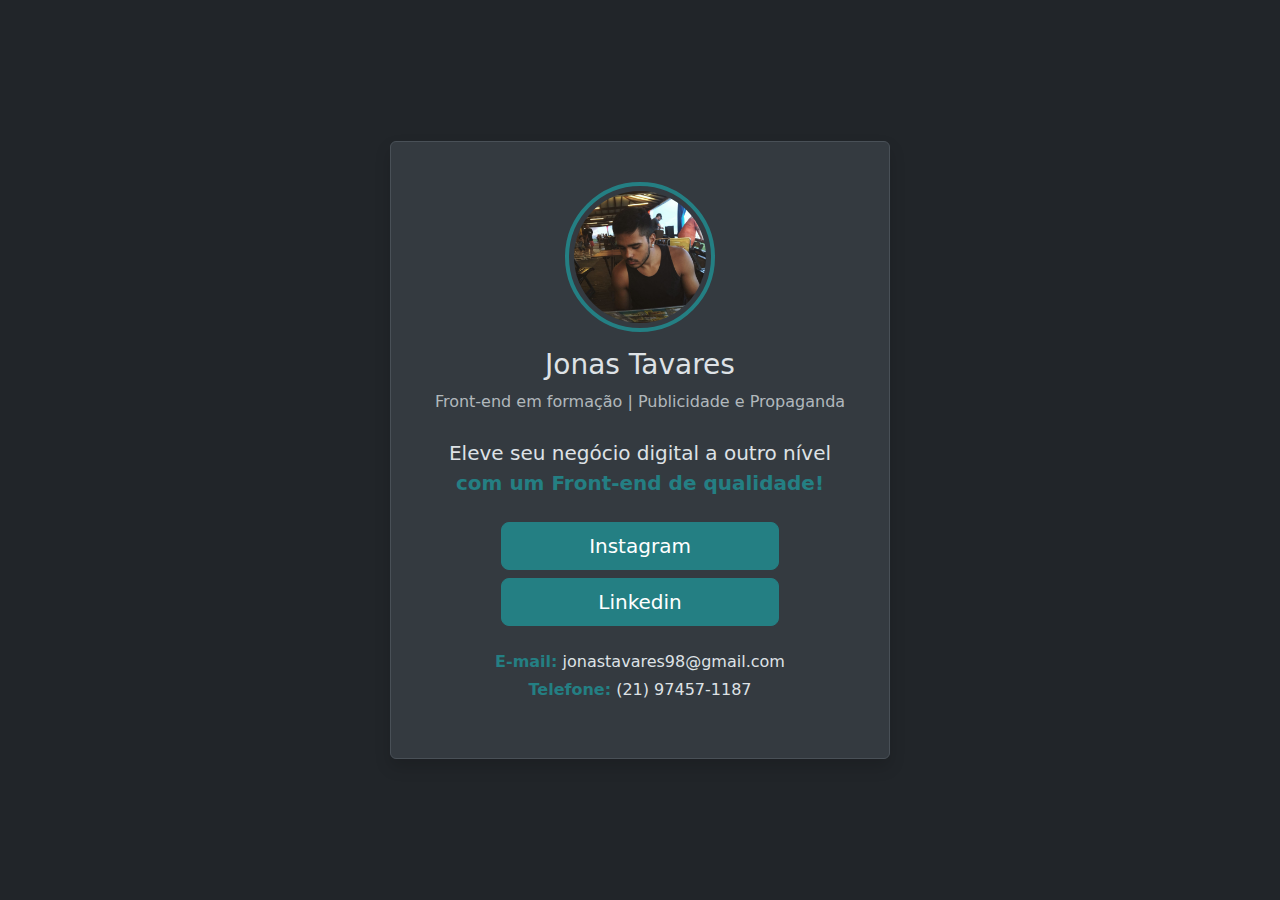
<file: index.html>
<!DOCTYPE html>
<html lang="pt-br" data-bs-theme="dark">
<head>
    <meta charset="UTF-8">
    <meta name="viewport" content="width=device-width, initial-scale=1.0">
    <title>Jonas Tavares - Portfólio</title>
    
    <link href="https://cdn.jsdelivr.net/npm/bootstrap@5.3.3/dist/css/bootstrap.min.css" rel="stylesheet" integrity="sha384-QWTKZyjpPEjISv5WaRU9OFeRpok6YctnYmDr5pNlyT2bRjXh0JMhjY6hW+ALEwIH" crossorigin="anonymous">
    
    <link rel="stylesheet" href="style.css"> 
</head>
<body>
    <main class="container d-flex align-items-center justify-content-center vh-100">
        <div class="card text-center p-4 shadow">
            <div class="card-body">
                <img src="img-20180330.jpg" alt="Foto do Jonas Tavares" class="profile-picture mb-3">

                <h1 class="card-title h3">Jonas Tavares</h1>
                <p class="text-body-secondary mb-4">Front-end em formação | Publicidade e Propaganda</p>
                
                <p class="lead mb-4">
                    Eleve seu negócio digital a outro nível <span class="custom-highlight">com um Front-end de qualidade!</span>
                </p>
                
                <div class="d-grid gap-2 col-8 mx-auto mb-4">
                    <a href="https://www.instagram.com/_tavariuss/" target="_blank" class="btn btn-lg custom-btn">Instagram</a> 
                    <a href="https://www.linkedin.com/in/jonas-tavares-984315160/" target="_blank" class="btn btn-lg custom-btn">Linkedin</a>
                </div>
                
                <footer class="mt-4">
                    <p class="mb-1"><span class="custom-highlight">E-mail:</span> jonastavares98@gmail.com</p>
                    <p><span class="custom-highlight">Telefone:</span> (21) 97457-1187</p>
                </footer>
            </div>
        </div>
    </main>

    <script src="https://cdn.jsdelivr.net/npm/bootstrap@5.3.3/dist/js/bootstrap.bundle.min.js" integrity="sha384-YvpcrYf0tY3lHB60NNkmXc5s9fDVZLESaAA55NDzOxhy9GkcIdslK1eN7N6jIeHz" crossorigin="anonymous"></script>
</body>
</html>
</file>
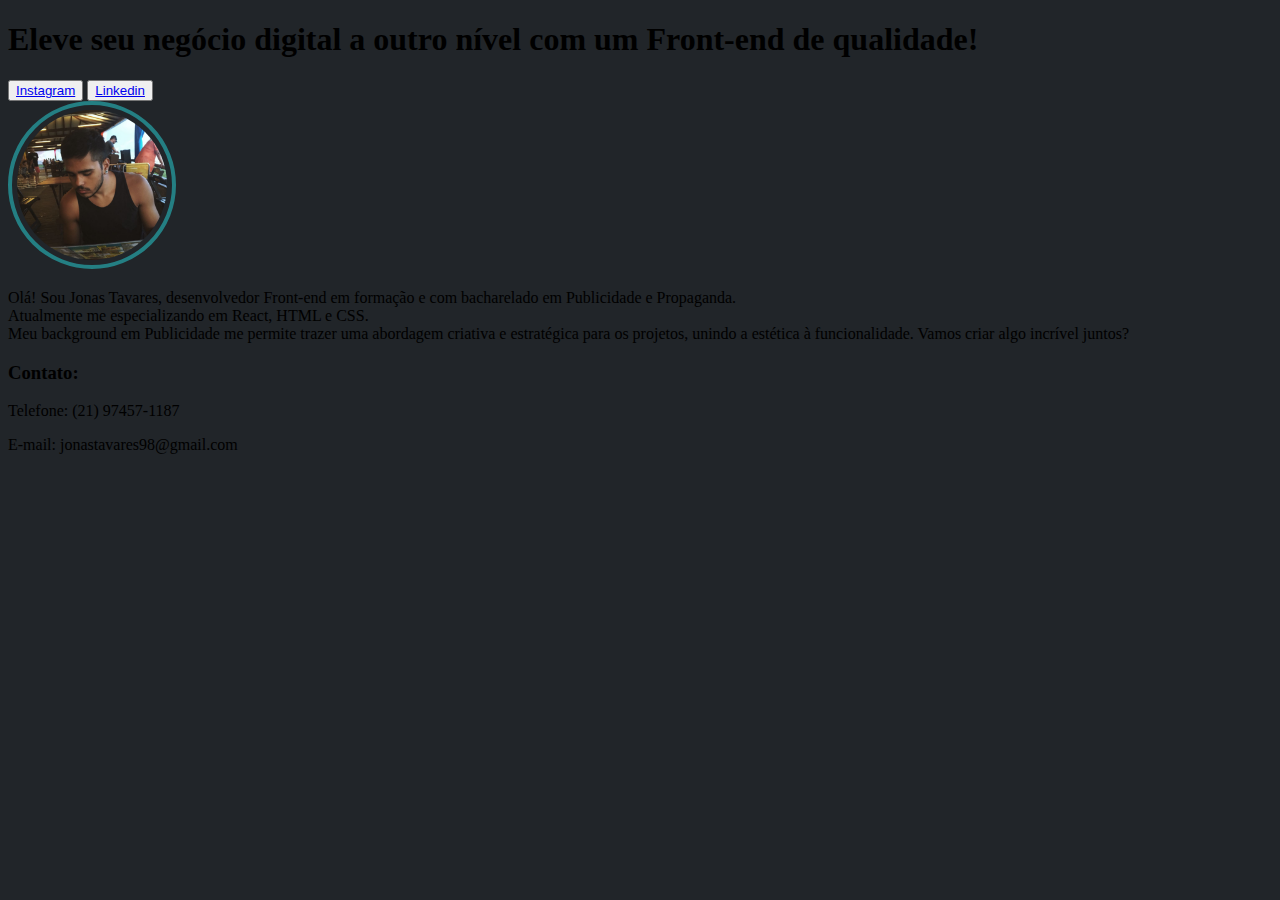
<file: linktree.html>
<!DOCTYPE html>
<html lang="pt-br">
<head>
    <meta charset="UTF-8">
    <meta http-equiv="X-UA-Compatible" content="IE-edge"> 
    <meta name="viewport" content="width=device-width, initial-scale=1.0">
    <title>Portfolio</title>
    <link rel="stylesheet" href="style.css"> 
</head>
<body>
    <main>
        <div class="container">
        <h1>Eleve seu negócio digital a outro nível <span>com um Front-end de qualidade!</span></h1>
        <div class="social-buttons">
        <button><a href="https://www.instagram.com/_tavariuss/" target="_blank">Instagram</a></button> 
        <button><a href="https://www.linkedin.com/in/jonas-tavares-984315160/" target="_blank">Linkedin</a></button>
        </div>
        <div class="profile-container">
        <img src="img-20180330.jpg" alt="Foto do Jonas lendo" class="profile-picture">
        <p>Olá! Sou Jonas Tavares, desenvolvedor Front-end em formação e com bacharelado em Publicidade e Propaganda.<br> Atualmente me especializando em <span>React, HTML e CSS</span>.<br> Meu background em Publicidade me permite trazer uma abordagem criativa e estratégica para os projetos, unindo a estética à funcionalidade. Vamos criar algo incrível juntos?
        </div>
        <footer>
        <div class="contact-info">
        <h3><span>Contato:</span></h3>
        <p>Telefone: (21) 97457-1187</p>
        <p>E-mail: jonastavares98@gmail.com</p>
        </div>
    </footer>
    </main>
</body>
</html>
</file>
<file: style.css>
/* Define uma cor personalizada baseada na sua paleta original */
:root {
    --custom-teal: rgb(36, 127, 131);
}

body {
    /* Um fundo um pouco mais escuro para combinar com o tema dark do Bootstrap */
    background-color: #212529; 
}

/* Estilo para a imagem de perfil */
.profile-picture {
    width: 150px;
    height: 150px;
    object-fit: cover;
    border-radius: 50%;
    border: 4px solid var(--custom-teal);
    padding: 5px; /* Espaçamento interno para a borda não colar na foto */
}

/* Estilo para o cartão que contém as informações */
.card {
    /* Define a largura máxima e a cor do card */
    max-width: 500px;
    background-color: #343a40;
    border: 1px solid #495057;
}

/* Estilo para destacar o texto, usando a cor personalizada */
.custom-highlight {
    color: var(--custom-teal);
    font-weight: bold;
}

/* Estilos personalizados para os botões */
.custom-btn {
    background-color: var(--custom-teal);
    border-color: var(--custom-teal);
    color: white;
    transition: background-color 0.2s ease-in-out, transform 0.2s ease;
}

/* Efeito hover para os botões */
.custom-btn:hover {
    background-color: rgb(45, 158, 163); /* Um tom um pouco mais claro */
    border-color: rgb(45, 158, 163);
    color: white;
    transform: scale(1.02); /* Leve aumento no tamanho */
}
</file>
